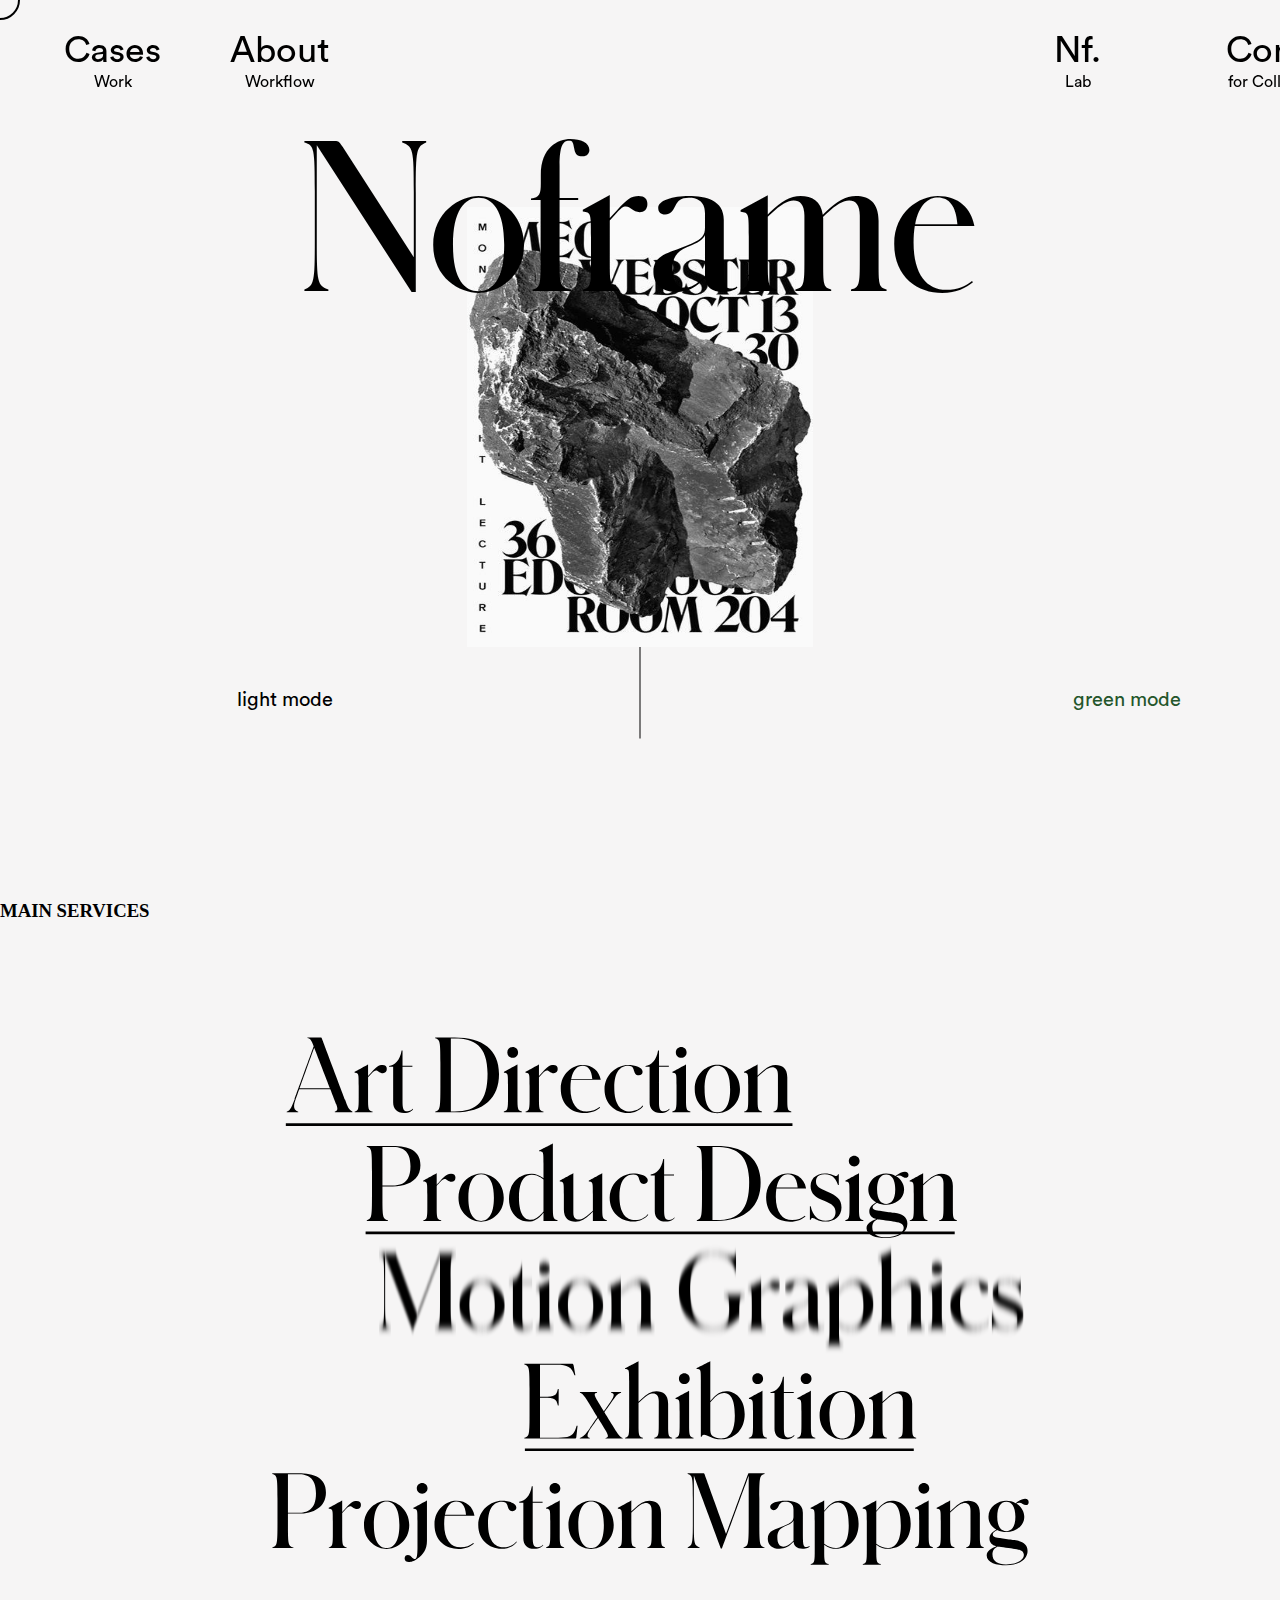
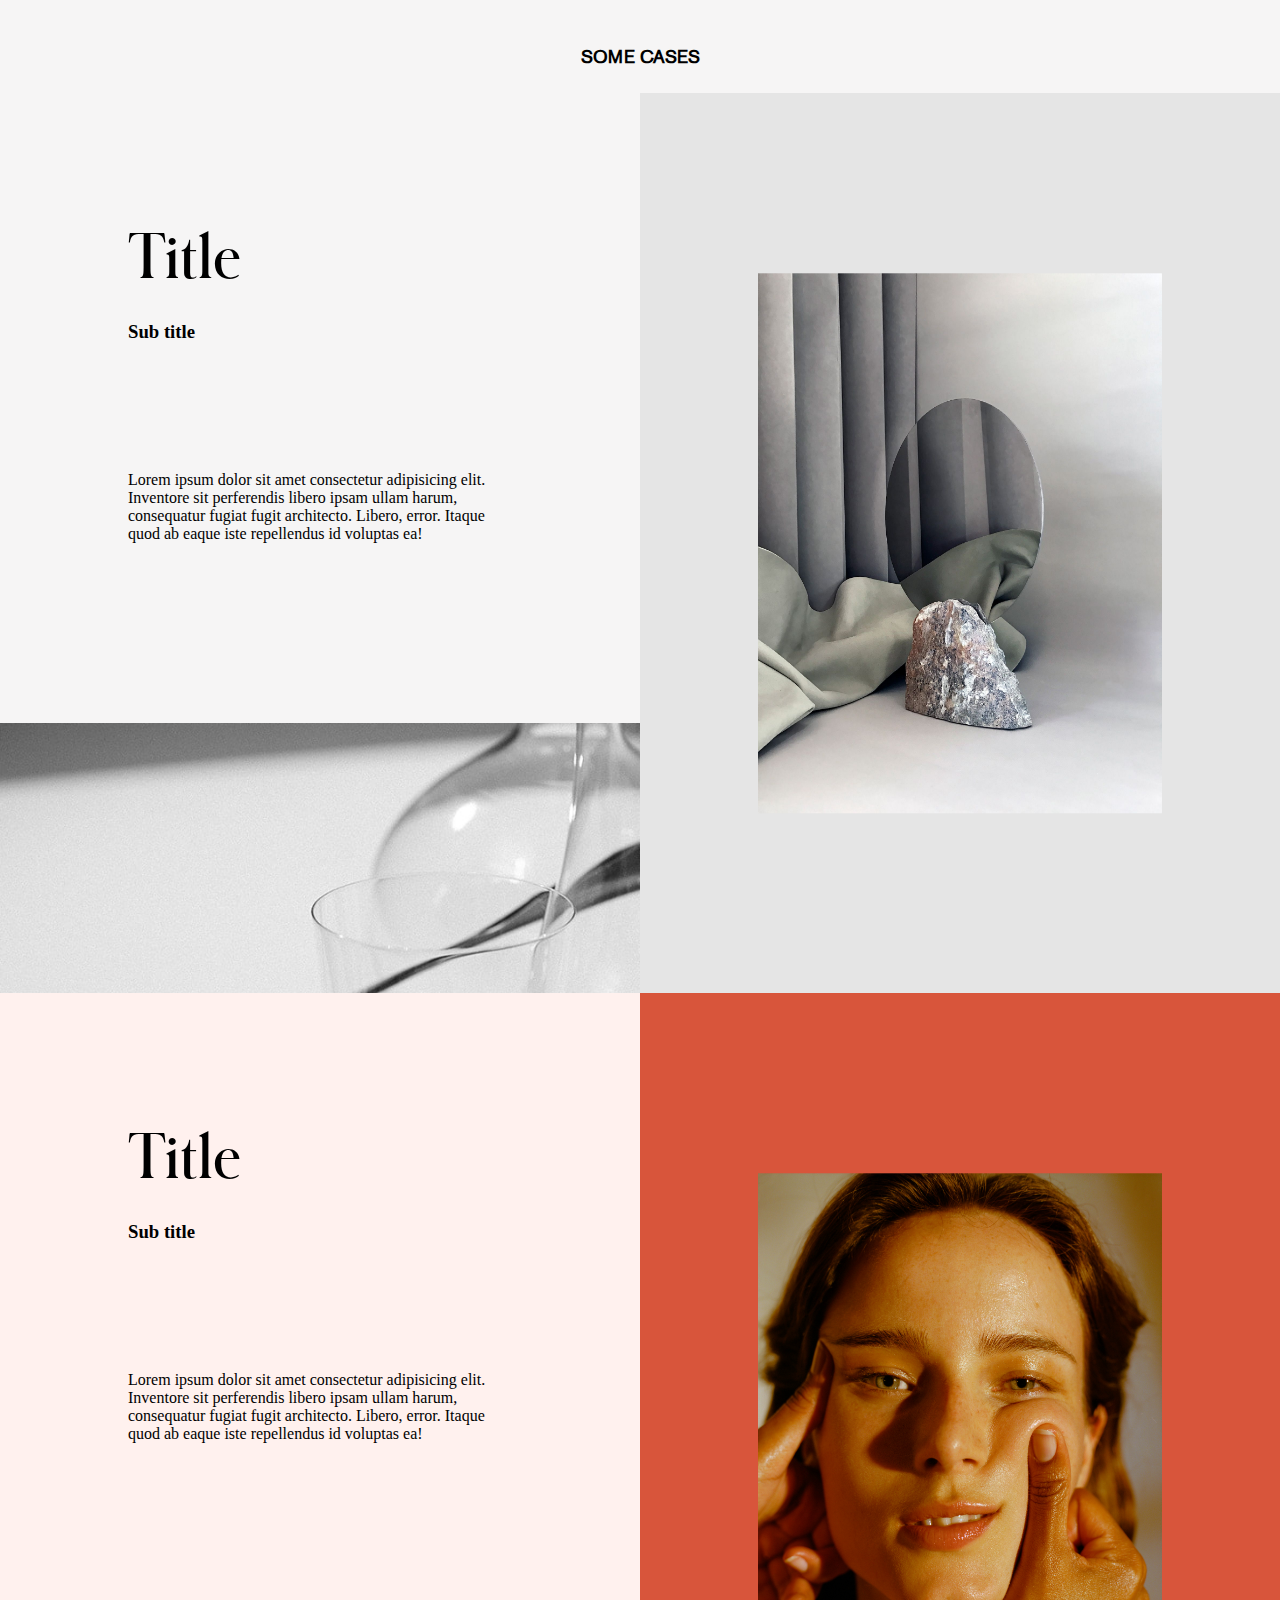
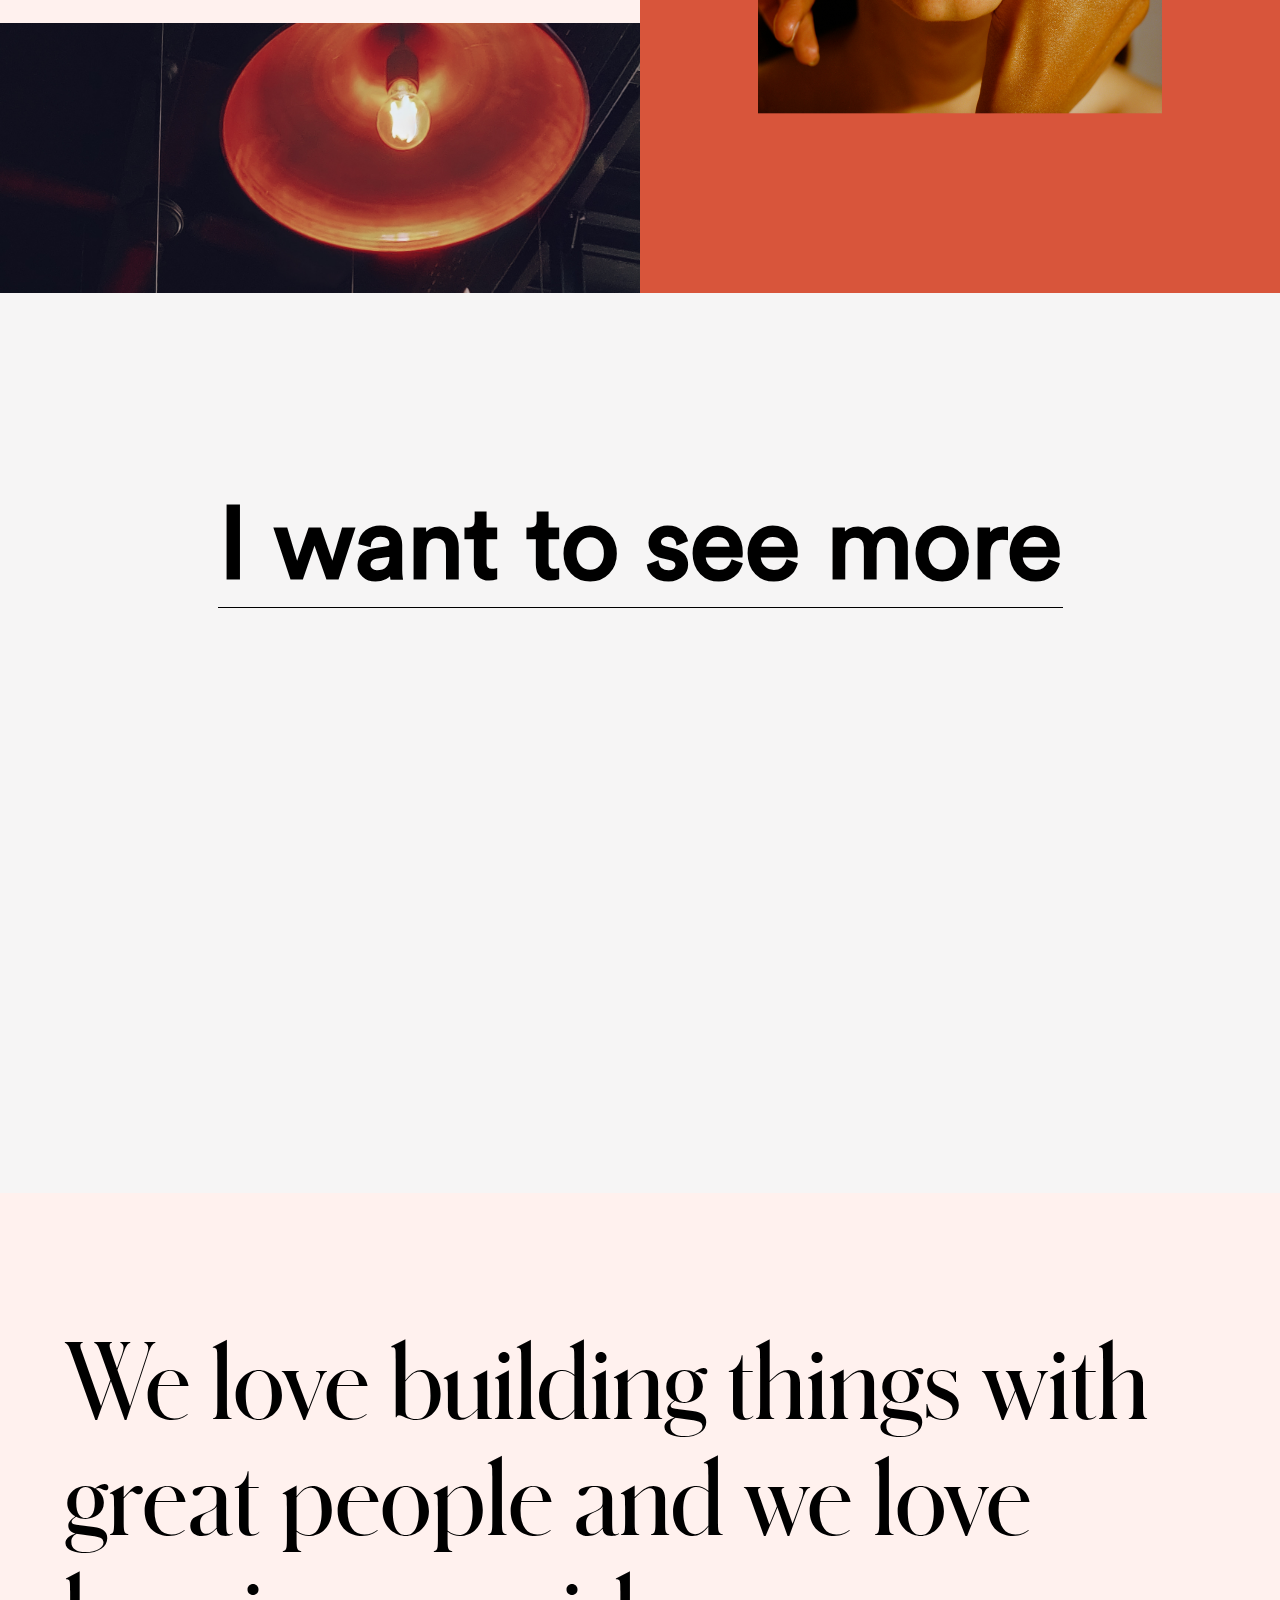
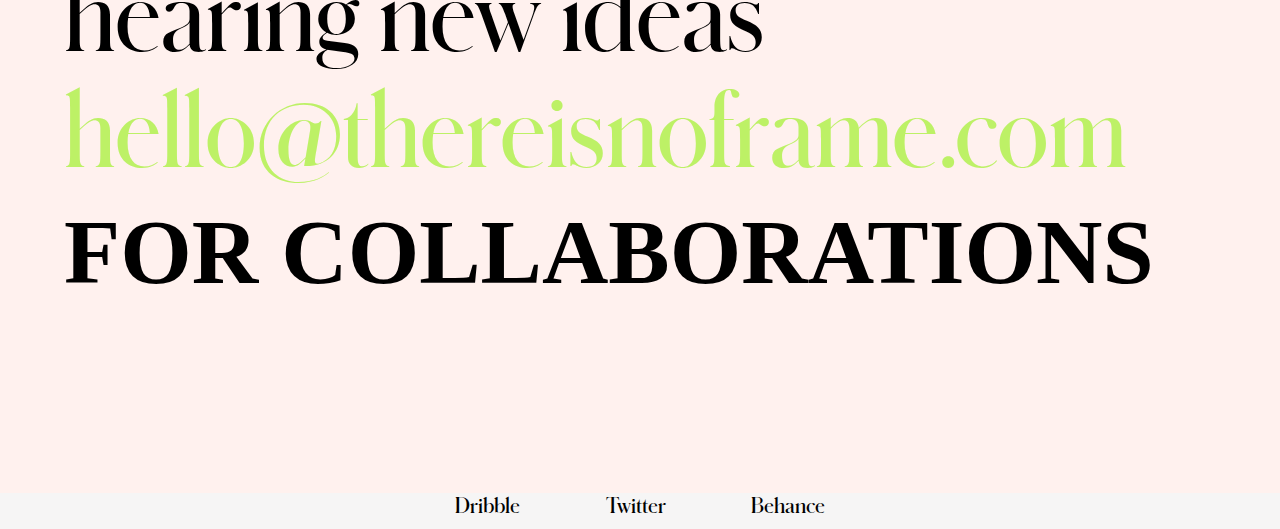
<file: index.html>
<!DOCTYPE html>
<html lang="en">
<head>
    <!-- <script src="p5.js"></script>
    <script src="p5.sound.min.js"></script> -->
    <meta charset="UTF-8">
    <meta name="viewport" content="width=device-width, initial-scale=1.0">
    <meta http-equiv="X-UA-Compatible" content="ie=edge">
    <link rel="stylesheet" href="./css/style.css">
    <!-- <link rel="stylesheet" href="https://rawcdn.githack.com/BenLardie/Noframe/d792714dbf742aafd17d84c43353a87a4a240be2/css/style.css"> -->
    <title>Noframe</title>
</head>
<body class="home-body">
    <script src="./js/loader.js"></script>
    <script src="./js/sketch.js"></script>
    <main>
        <div id="loader"></div>
        <header>
            <nav>
                <ul>
                    <li class="work"><a href="work.html">Cases<span>Work</span></a></li>
                    <li class="about"><a href="about.html">About<span>Workflow</span></a></li>
                    <li class="lab"><a href="nflab.html">Nf.<span>Lab</span></a></li>
                    <li class="contact"><a href="contact.html">Contact<span>for Collaborations</span></a></li>
                </ul>
            </nav>
        </header>
        <div class="cursor"></div>
        <div id="bar-holder">
            <div id="status-bar"></div>
        </div>
        <div class="homepage">
            <span class="logo">Noframe</span>
            <img src="./Images/4b3951352f7a2b182931a9205ca4037a.jpg" alt="demo" class="demo"/>
            <div class="home-line"></div>
                <div class="light">light mode<span></span></div>
                <div class="green">green mode<span></span></div>
                <!-- <div class="blob one">
                    <button class="light">light mode<span></span></button>
                </div>
                <div class="blob two">
                    <button class="green">green mode<span></span></button>
                </div> -->
        </div>
        <!-- <section class="main-services"> -->
            <h3>MAIN SERVICES</h3>
            <div id="anim"></div>
        <!-- </section> -->
        <section class="cases">
            <h1 class="case-header">SOME CASES</h1>
            <div class="case">
                <div class="left">
                    <h2 class="case-title">Title</h2>
                    <h3 class="case-subtitle">Sub title</h3>
                    <p class="case-blurb">Lorem ipsum dolor sit amet consectetur adipisicing elit. Inventore sit perferendis libero ipsam ullam harum, consequatur fugiat fugit architecto. Libero, error. Itaque quod ab eaque iste repellendus id voluptas ea!</p>
                    <div class="case-picture-left one"></div>
                </div>
                <div class="right">
                    <img src="./Images/01e4319f9051b8abac019abf1cfc0bbf.jpg" alt="case picture" class="case-picture-right" />
                </div>
            </div>
                <div class="case">
                    <div class="left">
                    <h2 class="case-title">Title</h2>
                    <h3 class="case-subtitle">Sub title</h3>
                    <p class="case-blurb">Lorem ipsum dolor sit amet consectetur adipisicing elit. Inventore sit perferendis libero ipsam ullam harum, consequatur fugiat fugit architecto. Libero, error. Itaque quod ab eaque iste repellendus id voluptas ea!</p>
                    <div class="case-picture-left two"></div>
                    </div>
                    <div class="right">
                        <img src="./Images/IMG_7728.jpg" alt="case picture" class="case-picture-right" />
                    </div>
            </div>
        </section>
        <section class="more">
            <h1 class="more-header">I want to see more</h1 c>
            <div class="more-line"></div>
        </section>
        <section class="contact-section">
            <p>We love building things with great people and we love hearing new ideas<br> <span class="email">hello@thereisnoframe.com</span> <span class="collaborations">for collaborations</span></p>
        </section>
        <footer>
            <a href="#" class="dribble">Dribble</a>
            <a href="#" class="twitter">Twitter</a>
            <a href="#"class="behance">Behance</a>
        </footer>
    </main>
    <!-- <script src="https://rawcdn.githack.com/BenLardie/Noframe/d792714dbf742aafd17d84c43353a87a4a240be2/js/main.js"></script> -->
    <script src="./js/main.js"></script>
    <script src="lottie.js"></script>
    <script src="script.js"></script>
</body class="home-body">
</html>
</file>
<file: css/style.css>
* {
    margin: 0;
    padding: 0;
    box-sizing: border-box;
}

html, body {
    overscroll-behavior: none;
}

@font-face {
    font-family: Circular Std;
    src: url('../fonts/CircularStd-Book.otf');
}

@font-face {
    font-family: Schnyder L Demi;
    src: url('../fonts/Schnyder-L-Demi.otf');
}

@font-face {
    font-family: Berthold Akzidenz Grotesk BE;
    src: url('../fonts/Berthold-Akzidenz-Grotesk-BE-Regular.otf');
}

@font-face {
    font-family: Schnyder S Demi;
    src: url('../fonts/Schnyder-S-Demi.otf');
}

.home-body {
    background: #F6F5F5;
}

html {
    cursor: none;	
}

.body {
    line-height: normal !important;
}

/* loader */

#loader {
    position: fixed;
    z-index: 99;
    top: 0;
    width: 100vw;
    height: 100vh;
}

#loader.hidden {
    display: none;
    animation: fadeOut 1s; 
    animation-fill-mode: forwards;
}

@keyframes fadeOut {
    100% {
        opacity: 0;
        display: none;
    }
}

/* Nav bar */

header {
    position: fixed;
    top: 0;
    z-index: 4;
}

nav {
    position: relative;
    width: 100vw;
    height: 141px;
    left: 0px;
    top: 0px;
    text-align: center;
}

nav a {
    display: block;
    font-size: 36px;
    font-family: Circular Std;
    text-decoration: none;
    color: black;
    cursor: none;
}

nav span {
    font-size: 16px;
    display: block;
}

nav a:hover {
    text-shadow: -14px 16px 0.5px white, -28px 32px 0 black;
    color: #D8553B; 
}

nav a:hover span {
    display: none;
}

nav li {
    list-style: none;
}

#anim {
    width: 100%;
}

a.green-mode {
    color: white;
}


.work {
    position: absolute;
    left: 64px;
    top: 30px;
}

.about {
    position: absolute;
    left: 230px;
    top: 30px;
}

.lab {
    position: absolute;
    left: 1054px;
    top: 30px;
}

.contact {
    position: absolute;
    left: 1226px;
    top: 30px;
}

.home-link {
    position: absolute;
    top: 30px;
    left: 0;
    right: 0;
    margin: 0 auto;
    font-family: Berthold;
    font-size: 16px;
}

/* status bar */
#bar-holder {
    position: fixed;
    height: 100%;
    width: 8px;
    z-index: 6;
}

#status-bar {
    width: 7px;
    left: 0px;
    top: 0px;
    background: #BDF166;
}

/* cursor */

.cursor {
    width: 40px;
    height: 40px;
    border: 2px solid black;
    border-radius: 50%;
    position: absolute;
    pointer-events: none;
    transition-duration: 400ms;
    transition-timing-function: ease-out;
    transform: translate(-50%, -50%);
    z-index: 100;
}

/* home section */

.homepage {
    position: relative;
    display: block;
    height: 100vh;
}

.homepage.green-mode {
    background-color: #24562B;
}

.home-line {
    border-bottom: 1px solid #000000;
    transform: rotate(90deg);
    position: absolute;
    margin-top: 20%;
    left: 0;
    right: 0;
    margin: 0 auto;
    width: 540px;
    top: 52%;
    /* z-index: 1; */
}

.home-line.green-mode {
    border-bottom: 1px solid white;
    transform: rotate(90deg);
    position: absolute;
    margin-top: 20%;
    left: 0;
    right: 0;
    margin: 0 auto;
    width: 540px;
    top: 52%;
    z-index: 0;
}

.logo {
    font-family: Schnyder L Demi;
    font-style: normal;
    font-weight: 500;
    font-size: 200px;
    display: flex;
    align-items: center;
    text-align: center;
    color: #000000;
    top: 100px;
    left: 0;
    right: 0;
    margin: 0 auto;
    display: block;
    position: absolute;
    z-index: 2;
}

.demo {
    width: 346px;
    height: 440px;
    top: 207px;
    left: 0;
    right: 0;
    margin: 0 auto;
    position: absolute;
    z-index: 1;
}

.demo:hover {
    z-index: 3;
}

button {
    text-decoration: none;
    border: none;
    background: none;
}

.light {
    position: absolute;
    left: 222px;
    top: 673px;
    font-family: Circular Std;
    font-style: normal;
    font-weight: normal;
    font-size: 20px;
    line-height: 25px;
    align-items: center;
    text-align: center;
    color: #000000;
    padding: 15px;
    transition: ease-in 0.4s;
    border-radius: 64% 36% 27% 73% / 55% 58% 42% 45%;

}

.green {
    position: absolute;
    left: 1058px;
    top: 673px;
    font-family: Circular Std;
    font-style: normal;
    font-weight: normal;
    font-size: 20px;
    line-height: 25px;
    align-items: center;
    text-align: center;
    color: #24562B;
    padding: 15px;
    transition: ease-in 0.4s;
    border-radius: 64% 36% 27% 73% / 55% 58% 42% 45%;

}

.light:hover {
    background-color: black;
    color: white;
    animation: blob 5s linear infinite;
    transition: ease-out 0.5s;
}


.green:hover {
    background-color: black;
    animation: blob 5s linear infinite;
    transition: ease-out 0.5s;
    
}

.light.green-mode {
    color: white;
}

.green.green-mode {
    color: white;
}

/* button:hover {
    color: white;
}

.light { 
    color: #000000;
}

.green {
    color: #487459;
}



.blob {
    background: black;
    height: 70px;
    width: 140px;
    border-radius: 50%;
    transform: translate(-50%, -50%);
    position: absolute;
    z-index: -1;
    animation: blob 5s linear infinite;
}

.blob.one {
    left: 222px;
    top: 673px;
}

.blob.two {
    left: 1058px;
    top: 673px;
}

button:hover .blob::before {
    border-radius: 50%;
    content: '';
    position: absolute;
    left: 2px;
    background:
    black;
    transform: translate(-50%, -50%);
    height: 50px;
    width: 50px;
    top: 27px;
    animation: blob-two 5s linear infinite;
    z-index: -1;
}

.blob:hover::after {
    border-radius: 50%;
    content: '';
    position: absolute;
    right: -18px;
    background: black;
    transform: translate(-50%, -50%);
    height: 36px;
    width: 36px;
    top: 2px;
    animation: blob-two 5s linear infinite;
    z-index: -1;
}

.button:hover {
    background-color: black;
    color: white;
    animation: blob 5s linear infinite;
    transition: ease-out 0.5s;
} */

@keyframes blob-two {
    0%, 100% {
        transform: scale(0.5);
        
    }
    25% {
        transform: scale(1.3, 1.3);
    }
    50% {
        transform: scale(1, 1);
    }
}

@keyframes blob-three {
    0%, 100% {
        transform: scale(1, 1);
    }
    25% {
        transform: scale(1.3, 1.3);
    }
    50% {
        transform: scale(0.5);
    }
}


@keyframes blob {
    0%, 100% {
        border-radius: 24% 36% 27% 23% / 45% 38% 42% 45%;
    }
    25% {
        border-radius: 44% 56% 37% 23% / 45% 18% 52% 55%;
    }
    50% {
        border-radius: 49% 56% 17% 21% / 42% 19% 22% 26%;
    }
    75% {
        border-radius: 22% 36% 50% 44% / 19% 38% 22% 50%;
    }
}

/* main services */

.main-services {
    display: block;
    height: 100vh;
}

.main-services h3 {
    text-align: center;
    font-family: Berthold Akzidenz Grotesk BE;
    font-style: Condensed;
    font-size: 18px;
    text-transform: uppercase;
    color: #000000;
}

.main-services span {
    font-family: Schnyder L Demi;
    font-style: normal;
    font-weight: 500;
    font-size: 85px;
    color: #000000;
    padding-bottom: 15px;
}

.main-services ul {
    list-style: none;
    text-align: center;
    padding-top: 10%;
}

.service-list li {
    position: relative;
}

.service-list li:nth-child(odd):after{
    content: '';
    position: absolute;
    width: 0; 
    height: 3px;
    display: block;
    margin-top: 5px;
    right: 0;
    background: black;
    transition: width .2s ease;
    -webkit-transition: width .2s ease;
}

.service-list li:nth-child(odd):hover:after {
    width: 50%;
    left: 0;
    background: black;
}

.service-list li:nth-child(even):after{
    content: '';
    position: absolute;
    width: 0; 
    height: 3px;
    display: block;
    margin-top: 5px;
    right: 0;
    background: black;
    transition: width .2s ease-out;
    -webkit-transition: width .2s ease-out;
}

.service-list li:nth-child(even):hover:after {
    width: 70%;
    right: 0;
    background: black;
}

.art {
    padding-right: 35%;
    position: relative;
    letter-spacing: -5;
    color: rgba(0,0, 255, 0.5);
}

.art::after {
    content: 'Art direction';
    position: absolute;
    left: 10px;
    top: 5px;
    color: rgba(255, 0, 0, 0.5);
}

.product {
    padding-right: 15%;
    position: relative;
    color: black;

}

.product::after {
    position: absolute;
    left: 2px;
    animation: noise-anim-two 2s infinite linear alternate-reverse;
}
.product::before, .product::after {
    content: attr(data-text);
    position: absolute;
    padding-right: 15%;
    top: 0;
    height: 100%;
    color: 
    black;
}
.product::before {
    position: absolute;
    left: 2px;
    clip: rect(37px, 0px, 44px, 0);
    animation: noise-anim 6s infinite linear alternate-reverse;
}

@keyframes noise-anim {
    0% {
        clip-path: inset(40% 0 61% 0);
    }
    20% {
        clip-path: inset(92% 0 1% 0);
    }
    40% {
        clip-path: inset(43% 0 1% 0);
    }
    60% {
        clip-path: inset(25% 0 58% 0);
    }
    80% {
        clip-path: inset(54% 0 7% 0);
    }
    100% {
        clip-path: inset(58% 0 43% 0);
    }
}

@keyframes noise-anim-two {
0% {
    clip-path: inset(21% 0 81% 0);
}
20% {
    clip-path: inset(42% 0 10% 0);
}
40% {
    clip-path: inset(73% 0 8% 0);
}
60% {
    clip-path: inset(44% 0 78% 0);
}
80% {
    clip-path: inset(54% 0 7% 0);
}
100% {
    clip-path: inset(28% 0 43% 0);
}
}

.moving {
    text-shadow: 
    1px -1px 0 #767676, 
    -1px 2px 1px #737272, 
    -2px 4px 1px #767474, 
    -3px 6px 1px #787777, 
    -4px 8px 1px #7b7a7a, 
    -5px 10px 1px #7f7d7d, 
    -6px 12px 1px #828181, 
    -7px 14px 1px #868585, 
    -8px 16px 1px #8b8a89, 
    -9px 18px 1px #8f8e8d, 
    -10px 20px 1px #949392, 
    -11px 22px 1px #999897, 
    -12px 24px 1px #9e9c9c, 
    -13px 26px 1px #a3a1a1, 
    -14px 28px 1px #a8a6a6, 
    -15px 30px 1px #adabab, 
    -16px 32px 1px #b2b1b0, 
    -17px 34px 1px #b7b6b5, 
    -18px 36px 1px #bcbbba, 
    -19px 38px 1px #c1bfbf, 
    -20px 40px 1px #c6c4c4, 
    -21px 42px 1px #cbc9c8, 
    -22px 44px 1px #cfcdcd, 
    -23px 46px 1px #d4d2d1, 
    -24px 48px 1px #d8d6d5, 
    -25px 50px 1px #dbdad9, 
    -26px 52px 1px #dfdddc, 
    -27px 54px 1px #e2e0df, 
    -28px 56px 1px #e4e3e2;
}

.immersive {
    padding-right: 5%;
    -webkit-text-fill-color: white; /* Will override color (regardless of order) */
    -webkit-text-stroke-width: 3px;
    -webkit-text-stroke-color: black;
}

.animation {
    margin-left: 5%;
}

/* work examples */
.case-header {
    padding-bottom: 25px;
    text-align: center;
    font-family: Berthold Akzidenz Grotesk BE;
    font-style: Condensed;
    font-size: 18px;
    text-transform: uppercase;
    color: #000000;
}

.cases {
    display: block;
}

.case {
    display: block;
    height: 900px;
    widows: 100%;
    display: flex;
    flex-direction: row;
    flex-basis: 100%;
    flex: 1;
}
.case:nth-child(odd) .left {
    background-color:  #FFF1EE;
}

.case-title {
    font-family: Schnyder S Demi;
    font-style: normal;
    font-weight: 500;
    font-size: 60px;
    text-align: left;
    padding-top: 20%;
    padding-left: 20%;
}

.case-subtitle {
    text-align: left;
    padding-top: 5%;
    padding-left: 20%;
}

.case-blurb {
    width: 60%;
    text-align: left;
    margin: 0 auto;
    padding-top: 20%;
}

.right {
    width: 50%;
    background-color: #E5E5E5;
}

.case:nth-child(odd) .right {
    background-color: #D8553B;
}

.case-picture-right {
    display: block;
    width: 404.56px;
    height: 539.41px;
    margin: 0 auto;
    position: relative;
    top: 50%;
    left: 0;
    right: 0;
    -webkit-transform: translateY(-50%);
    -ms-transform: translateY(-50%);
    transform: translateY(-50%);
}

.left {
    width: 50%;
    position: relative;
}

.case-picture-left {
    width: 100%;
    position: absolute;
    bottom: 0;
    height: 30%;
    background-size: cover;
}


.case-picture-left.one {
    background-image: url('../Images/Laura-Butler-by-Iringo-Demeter-for-BEAR-x-Cereal-Magazine-14.jpg');
}

.case-picture-left.two {
    background-image: url('../Images/pexels-2969926.jpg');
}

/* more */

.more {
    display: block;
    height: 100vh;
}

.more-header {
    text-align: center;
    font-family: Circular Std;
    font-size: 102px;
    color: #000000;
    padding-top: 15%;
}

.more-line {
    border-bottom: 0.5px solid #000000;
    width: 845px;
    margin: 0 auto;
}

/* footer */

footer {
    font-style: normal;
    font-weight: 500;
    font-size: 21px;
    width: 100%;
    text-align: center;
    padding-bottom: 10px;
}

footer a {
    margin: 0 40px;
    font-family: Schnyder S Demi;
    text-decoration: none;
    display: inline-block;
    color:black;
}

/* contact */

.contact-section {
    background-color: #FFF1EE;
    display: block;
    height: 100vh;
}

.contact-section p {
    font-family: Schnyder L Demi;
    font-style: normal;
    font-weight: 500;
    font-size: 102px;
    text-align: left;
    padding-top: 10%;
    padding-left: 5%;
}

.email {
    color: #BDF166;
}

.collaborations {
    font-family: Berthold;
    font-style: normal;
    font-weight: bold;
    font-size: 92px;
    text-transform: uppercase;
}
</file>
